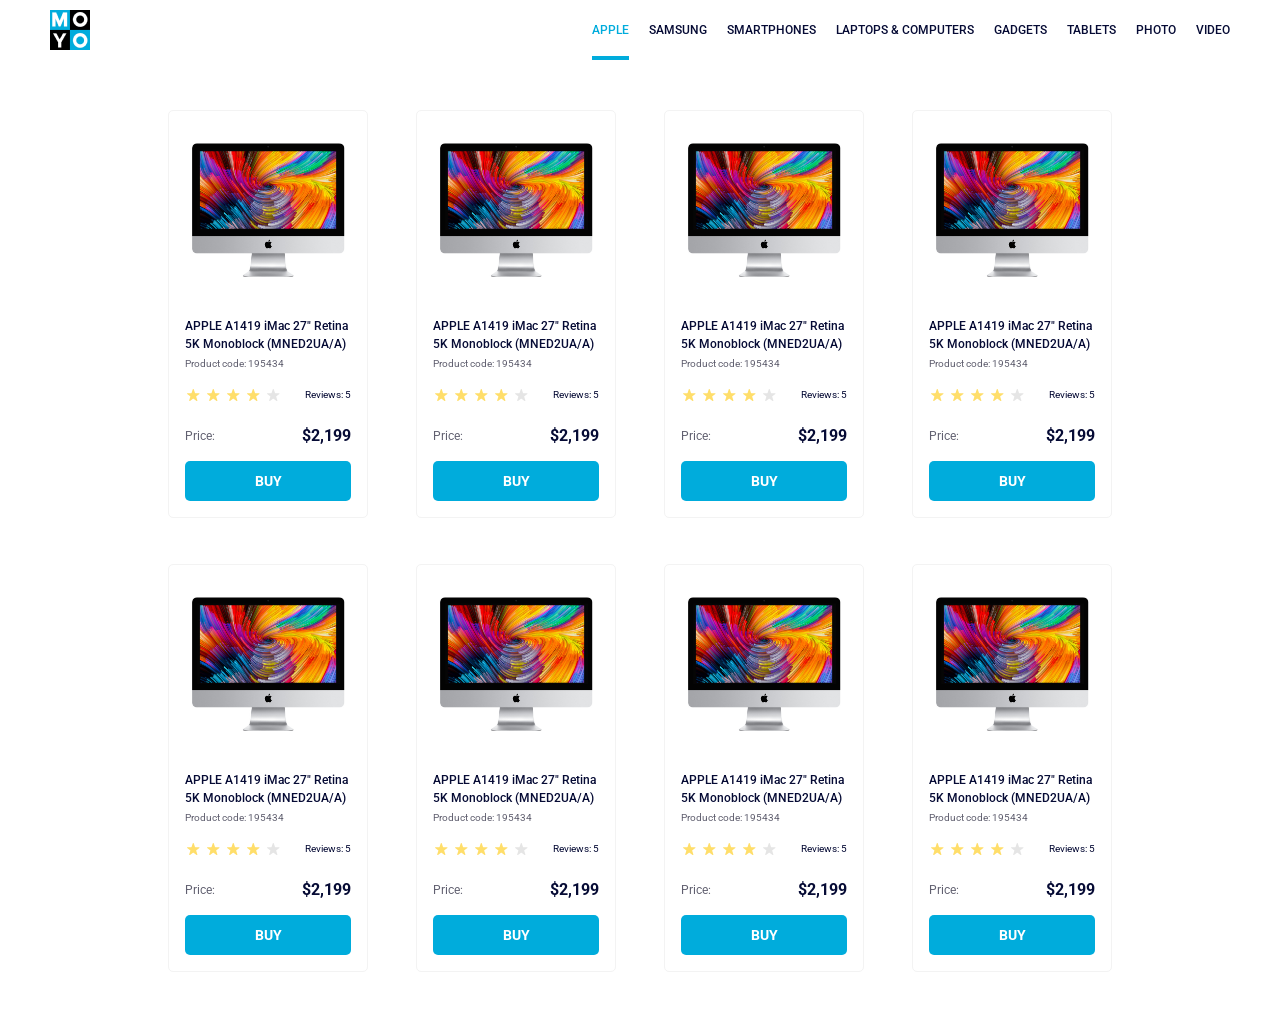
<file: index.html>
<!doctype html><html lang="en"><head><meta charset="utf-8"><meta name="viewport" content="width=device-width, initial-scale=1.0"><title>Catalog</title><link rel="preconnect" href="https://fonts.gstatic.com"><link href="https://fonts.googleapis.com/css2?family=Roboto:wght@400;500;700&display=swap" rel="stylesheet"><link rel="stylesheet" href="index.deca9fd5.css"><link rel="stylesheet" href="index.53eb50c5.css"><link rel="stylesheet" href="index.10e41ca9.css"></head><body> <header class="header"> <a href="index.html" class="header__logo"> <img src="logo.eddae0ff.png" alt="Moyo company logo" class="header__image"> </a> <nav class="nav"> <ul class="nav__list"> <li class="nav__item"> <a href="index.html" class="is-active nav__link"> Apple </a> </li> <li class="nav__item"> <a href="samsung_page" class="nav__link"> Samsung </a> </li> <li class="nav__item"> <a href="smartphones_page" class="nav__link"> Smartphones </a> </li> <li class="nav__item"> <a href="laptops_and_computers_page" class="nav__link" data-qa="nav-hover"> Laptops & Computers </a> </li> <li class="nav__item"> <a href="gadgets_page" class="nav__link"> Gadgets </a> </li> <li class="nav__item"> <a href="tablets_page" class="nav__link"> Tablets </a> </li> <li class="nav__item"> <a href="photo_page" class="nav__link"> Photo </a> </li> <li class="nav__item"> <a href="video_page" class="nav__link"> Video </a> </li> </ul> </nav> </header> <main class="catalog"> <div class="card" data-qa="card"> <img class="card__image" src="imac.202c52ff.jpeg" alt="imac"> <h2 class="card__title"> APPLE A1419 iMac 27" Retina 5K Monoblock (MNED2UA/A) </h2> <p class="card__code">Product code: 195434</p> <div class="card__rating"> <div class="stars stars--4"> <div class="stars__star"></div> <div class="stars__star"></div> <div class="stars__star"></div> <div class="stars__star"></div> <div class="stars__star"></div> </div> <p class="card__rating-reviews">Reviews: 5</p> </div> <div class="card__price"> <p class="card__price-label">Price:</p> <p class="card__price-value">$2,199</p> </div> <a href="#" class="card__button" data-qa="card-hover"> Buy </a> </div> <div class="card"> <img class="card__image" src="imac.202c52ff.jpeg" alt="imac"> <h2 class="card__title"> APPLE A1419 iMac 27" Retina 5K Monoblock (MNED2UA/A) </h2> <p class="card__code">Product code: 195434</p> <div class="card__rating"> <div class="stars stars--4"> <div class="stars__star"></div> <div class="stars__star"></div> <div class="stars__star"></div> <div class="stars__star"></div> <div class="stars__star"></div> </div> <p class="card__rating-reviews">Reviews: 5</p> </div> <div class="card__price"> <p class="card__price-label">Price:</p> <p class="card__price-value">$2,199</p> </div> <a href="#" class="card__button"> Buy </a> </div> <div class="card"> <img class="card__image" src="imac.202c52ff.jpeg" alt="imac"> <h2 class="card__title"> APPLE A1419 iMac 27" Retina 5K Monoblock (MNED2UA/A) </h2> <p class="card__code">Product code: 195434</p> <div class="card__rating"> <div class="stars stars--4"> <div class="stars__star"></div> <div class="stars__star"></div> <div class="stars__star"></div> <div class="stars__star"></div> <div class="stars__star"></div> </div> <p class="card__rating-reviews">Reviews: 5</p> </div> <div class="card__price"> <p class="card__price-label">Price:</p> <p class="card__price-value">$2,199</p> </div> <a href="#" class="card__button"> Buy </a> </div> <div class="card"> <img class="card__image" src="imac.202c52ff.jpeg" alt="imac"> <h2 class="card__title"> APPLE A1419 iMac 27" Retina 5K Monoblock (MNED2UA/A) </h2> <p class="card__code">Product code: 195434</p> <div class="card__rating"> <div class="stars stars--4"> <div class="stars__star"></div> <div class="stars__star"></div> <div class="stars__star"></div> <div class="stars__star"></div> <div class="stars__star"></div> </div> <p class="card__rating-reviews">Reviews: 5</p> </div> <div class="card__price"> <p class="card__price-label">Price:</p> <p class="card__price-value">$2,199</p> </div> <a href="#" class="card__button"> Buy </a> </div> <div class="card"> <img class="card__image" src="imac.202c52ff.jpeg" alt="imac"> <h2 class="card__title"> APPLE A1419 iMac 27" Retina 5K Monoblock (MNED2UA/A) </h2> <p class="card__code">Product code: 195434</p> <div class="card__rating"> <div class="stars stars--4"> <div class="stars__star"></div> <div class="stars__star"></div> <div class="stars__star"></div> <div class="stars__star"></div> <div class="stars__star"></div> </div> <p class="card__rating-reviews">Reviews: 5</p> </div> <div class="card__price"> <p class="card__price-label">Price:</p> <p class="card__price-value">$2,199</p> </div> <a href="#" class="card__button"> Buy </a> </div> <div class="card"> <img class="card__image" src="imac.202c52ff.jpeg" alt="imac"> <h2 class="card__title"> APPLE A1419 iMac 27" Retina 5K Monoblock (MNED2UA/A) </h2> <p class="card__code">Product code: 195434</p> <div class="card__rating"> <div class="stars stars--4"> <div class="stars__star"></div> <div class="stars__star"></div> <div class="stars__star"></div> <div class="stars__star"></div> <div class="stars__star"></div> </div> <p class="card__rating-reviews">Reviews: 5</p> </div> <div class="card__price"> <p class="card__price-label">Price:</p> <p class="card__price-value">$2,199</p> </div> <a href="#" class="card__button"> Buy </a> </div> <div class="card"> <img class="card__image" src="imac.202c52ff.jpeg" alt="imac"> <h2 class="card__title"> APPLE A1419 iMac 27" Retina 5K Monoblock (MNED2UA/A) </h2> <p class="card__code">Product code: 195434</p> <div class="card__rating"> <div class="stars stars--4"> <div class="stars__star"></div> <div class="stars__star"></div> <div class="stars__star"></div> <div class="stars__star"></div> <div class="stars__star"></div> </div> <p class="card__rating-reviews">Reviews: 5</p> </div> <div class="card__price"> <p class="card__price-label">Price:</p> <p class="card__price-value">$2,199</p> </div> <a href="#" class="card__button"> Buy </a> </div> <div class="card"> <img class="card__image" src="imac.202c52ff.jpeg" alt="imac"> <h2 class="card__title"> APPLE A1419 iMac 27" Retina 5K Monoblock (MNED2UA/A) </h2> <p class="card__code">Product code: 195434</p> <div class="card__rating"> <div class="stars stars--4"> <div class="stars__star"></div> <div class="stars__star"></div> <div class="stars__star"></div> <div class="stars__star"></div> <div class="stars__star"></div> </div> <p class="card__rating-reviews">Reviews: 5</p> </div> <div class="card__price"> <p class="card__price-label">Price:</p> <p class="card__price-value">$2,199</p> </div> <a href="#" class="card__button"> Buy </a> </div> </main> </body></html>
</file>
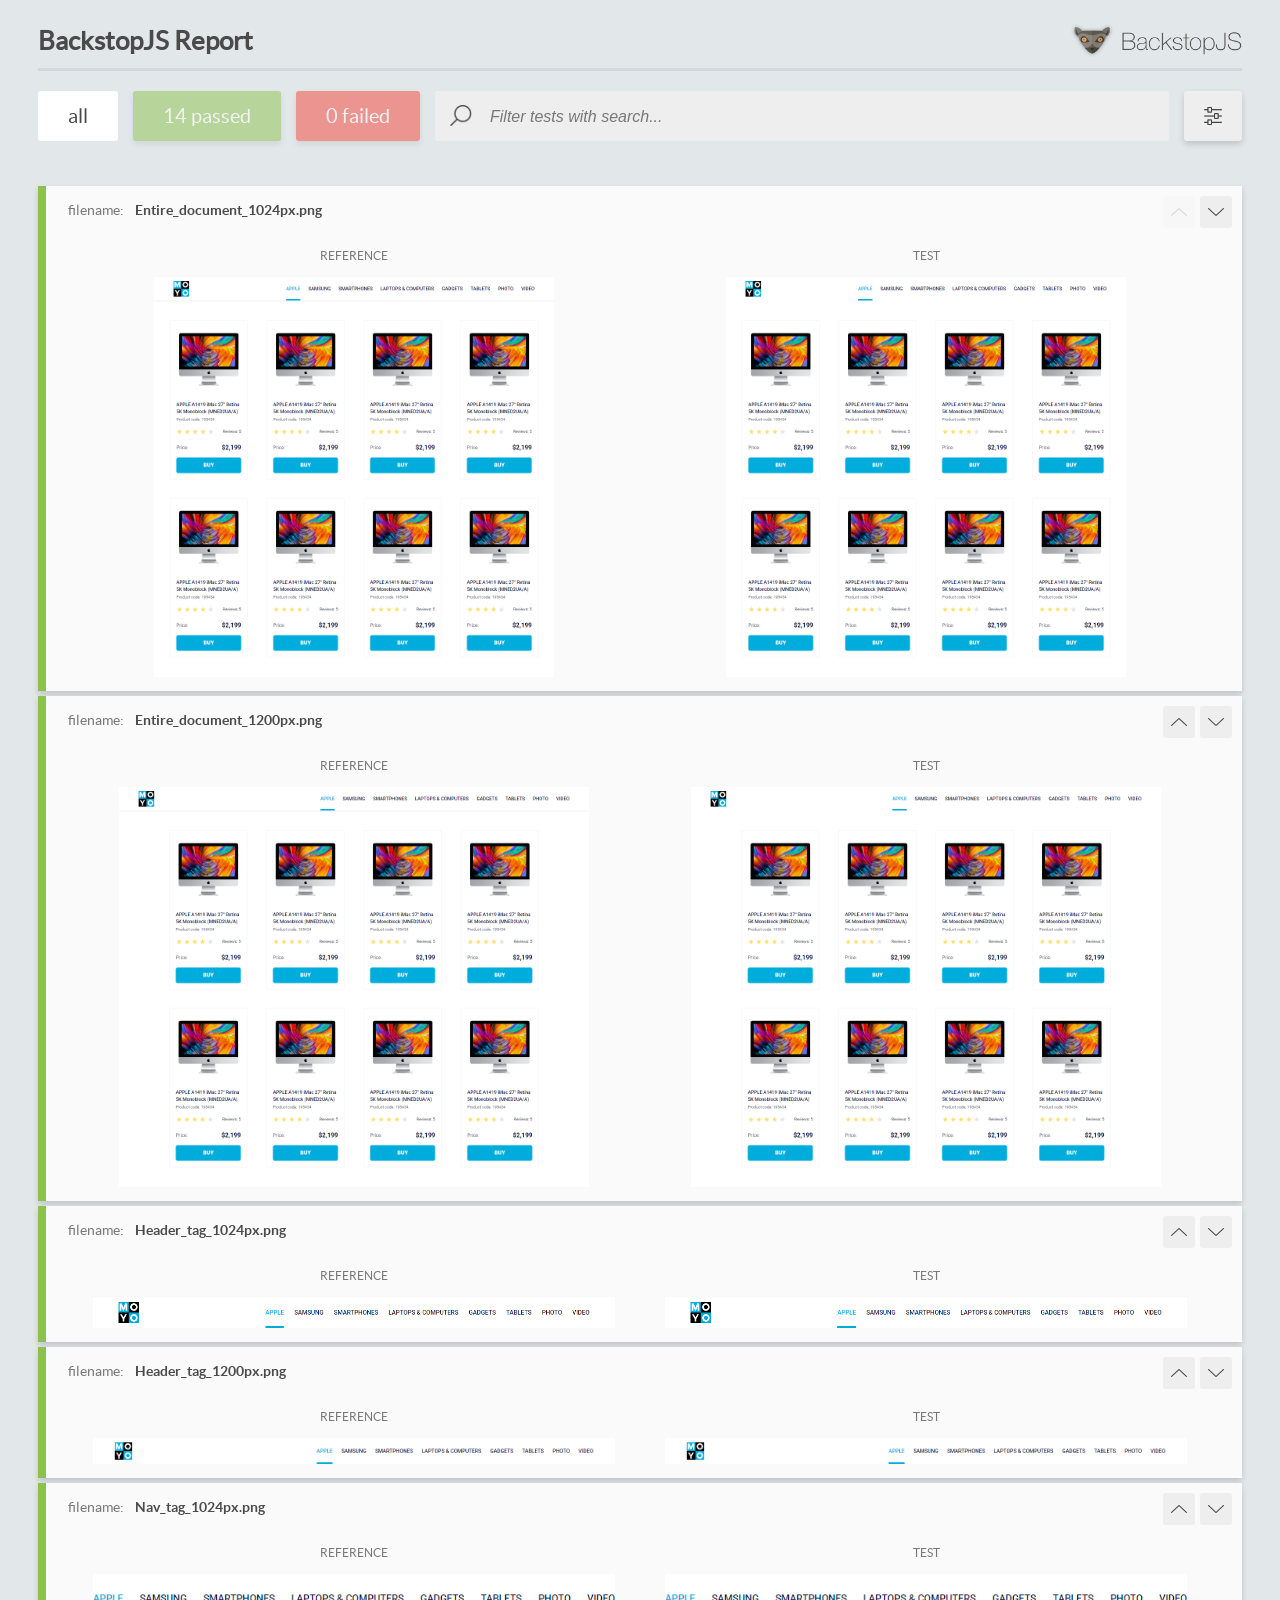
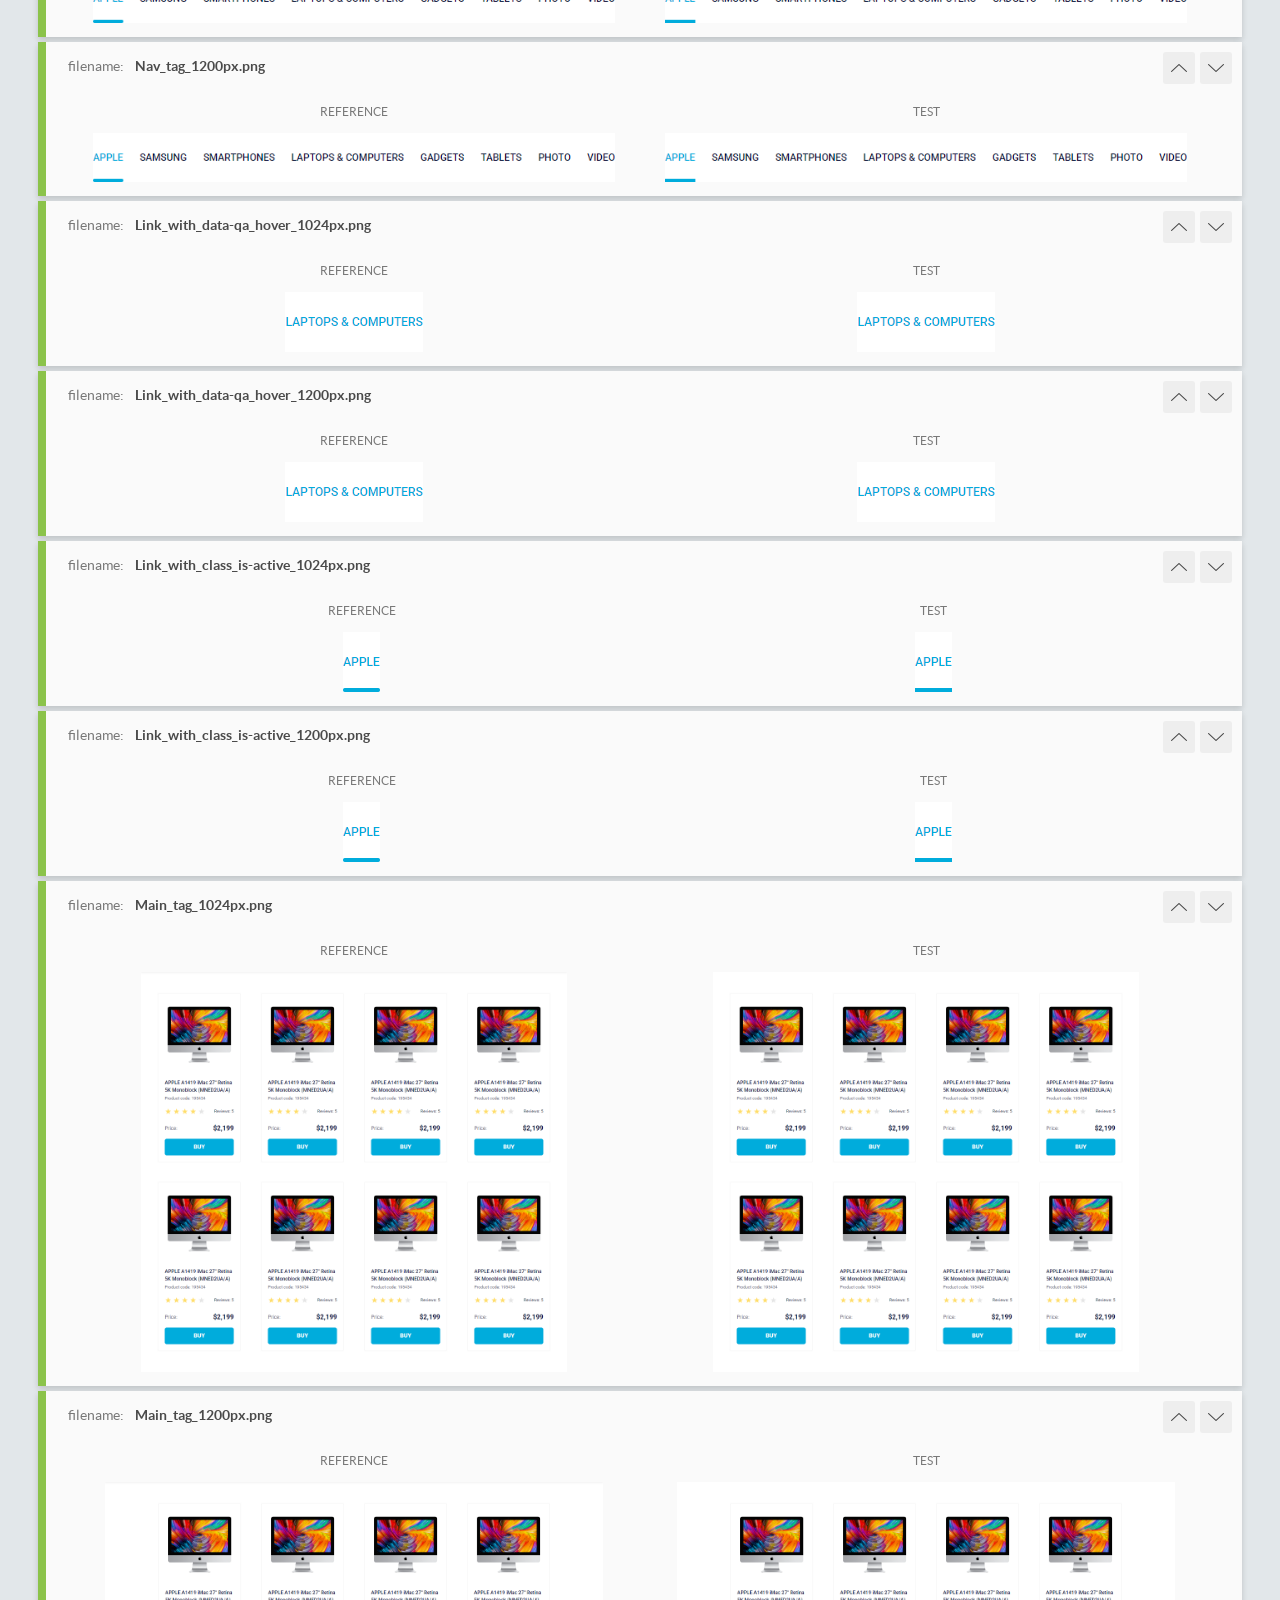
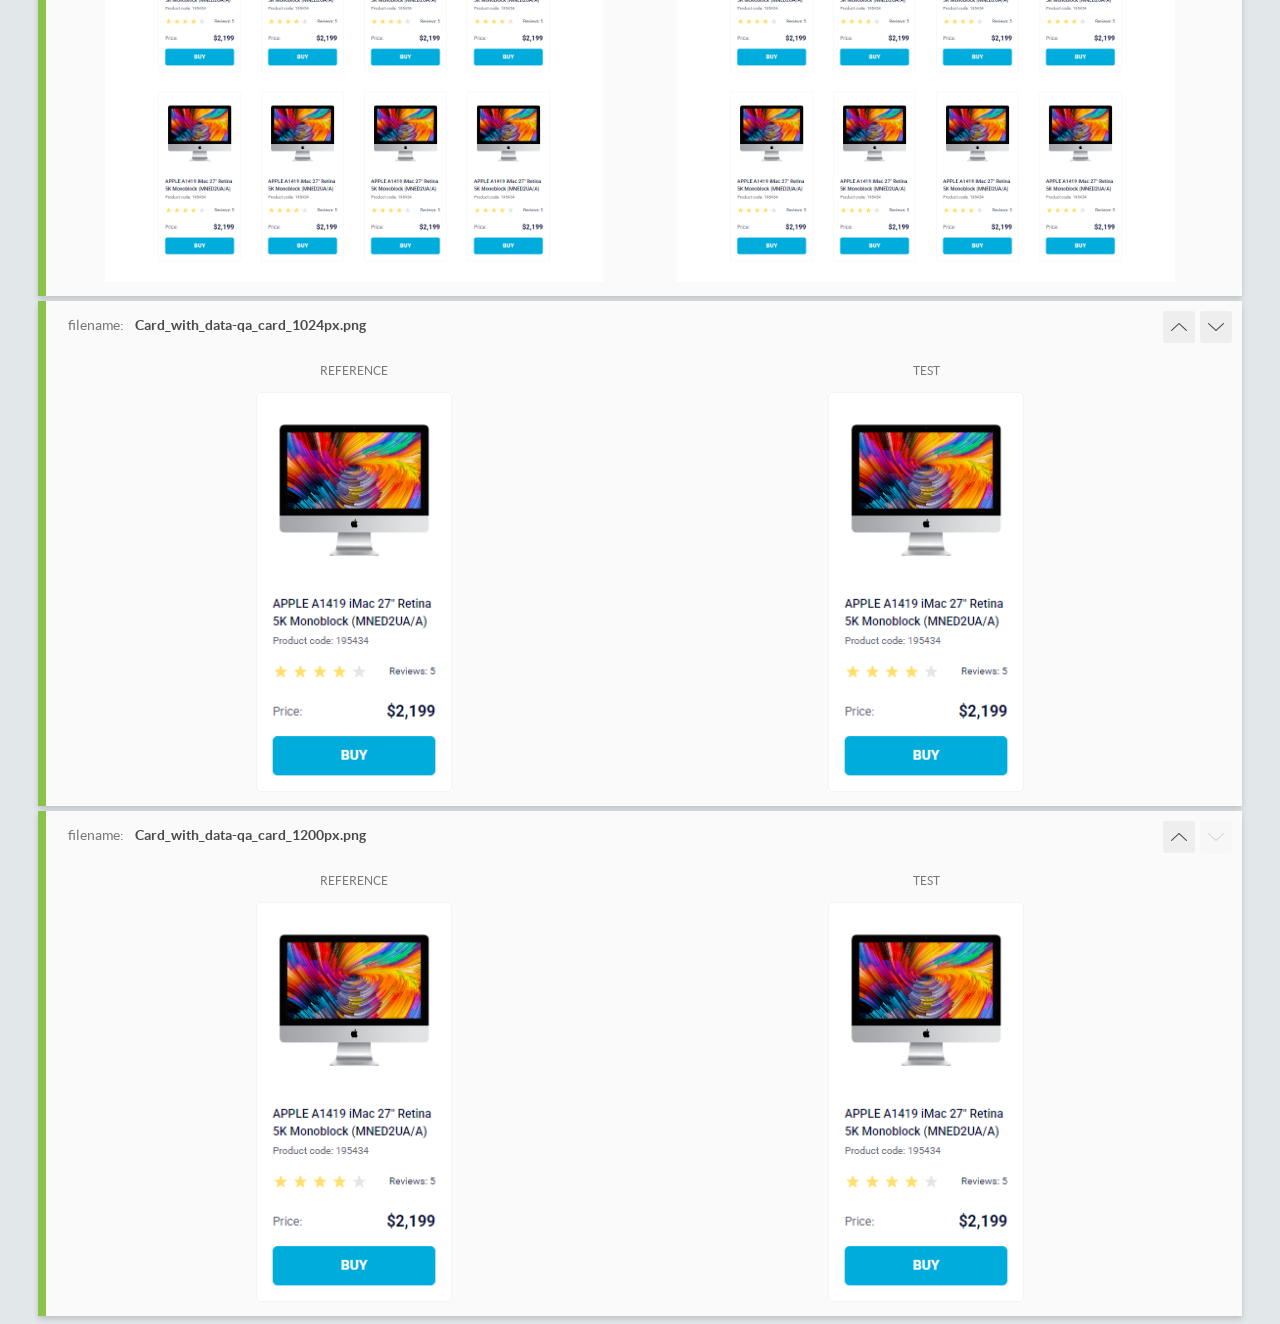
<file: report/html_report/index.html>
<!DOCTYPE html>
<html>
  <head>
    <meta charset="utf-8">
    <!-- Disable Cache -->
    <meta http-equiv="Cache-Control" content="no-cache, no-store, must-revalidate">
    <meta http-equiv="Pragma" content="no-cache">
    <meta http-equiv="Expires" content="0">

    <title>BackstopJS Report</title>

    <style>
      @font-face {
          font-family: 'latoregular';
          src: url('./assets/fonts/lato-regular-webfont.woff2') format('woff2'),
              url('./assets/fonts/lato-regular-webfont.woff') format('woff');
          font-weight: 400;
          font-style: normal;
      }
      @font-face {
          font-family: 'latobold';
          src: url('./assets/fonts/lato-bold-webfont.woff2') format('woff2'),
              url('./assets/fonts/lato-bold-webfont.woff') format('woff');
          font-weight: 700;
          font-style: normal;
      }

      .ReactModal__Body--open {
          overflow: hidden;
      }
      .ReactModal__Body--open .header {
        display: none;
      }

    </style>
  </head>
  <body style="background-color: #E2E7EA">
    <div id="root">

    </div>
    <script>
      function report (report) { // eslint-disable-line no-unused-vars
        window.tests = report;
      }
    </script>
    <script src="config.js"></script>
    <script src="index_bundle.js"></script>
  </body>
</html>
</file>
<file: index.deca9fd5.css>
html{font-family:Roboto,Arial,sans-serif}body{box-sizing:border-box;margin:0;overflow-x:hidden}.header{background-color:#fff;justify-content:space-between;align-items:center;padding:0 50px;display:flex}.header__logo{align-items:center;display:flex}.header__image{object-fit:contain;width:auto;height:40px;display:block}.nav__list{margin:0;padding:0;list-style:none;display:flex}.nav__item:not(:first-child){margin-left:20px}.nav__link{color:#060b35;text-transform:uppercase;white-space:nowrap;align-items:center;height:60px;font-size:12px;font-weight:500;text-decoration:none;transition:color .3s;display:flex;position:relative}.nav__link:hover,.nav__link:active,.nav__link.is-active{color:#00acdc}.nav__link.is-active:after{content:"";background-color:#00acdc;width:100%;height:4px;position:absolute;bottom:0;left:0}
/*# sourceMappingURL=index.deca9fd5.css.map */
</file>
<file: index.53eb50c5.css>
.stars{margin:0;padding:0;display:flex}.stars__star{background-image:url(star.822d561e.svg);background-position:50%;background-repeat:no-repeat;width:16px;height:16px;display:block}.stars__star:not(:last-child){margin-right:4px}.stars--4 .stars__star:nth-child(-n+4){background-image:url(star-active.edda4c43.svg)}body{font-family:Roboto,sans-serif}*{box-sizing:border-box;margin:0}.card{background-color:#fff;border:1px solid #f3f3f3;border-radius:5px;flex-direction:column;width:200px;padding:32px 16px 16px;transition:transform .3s,box-shadow .3s;display:flex}.card__image{object-fit:contain;align-self:center;width:160px;height:134px;margin-bottom:40px}.card__title{color:#060b35;margin-bottom:4px;font-size:12px;font-weight:500;line-height:18px;transition:color .3s}.card__title:hover .card__title__title{color:#34568b}.card__code{color:#616070;margin-bottom:16px;font-size:10px;font-weight:400;line-height:14px}.card__rating{justify-content:space-between;align-items:center;margin-bottom:24px;display:flex}.card__rating-reviews{color:#060b35;font-size:10px;font-weight:400;line-height:14px}.card__price{justify-content:space-between;align-items:center;margin-bottom:16px;display:flex}.card__price-label{color:#616070;font-size:12px;font-weight:400;line-height:18px}.card__price-value{color:#060b35;font-size:16px;font-weight:700;line-height:18px}.card__button{color:#fff;text-align:center;text-transform:uppercase;background-color:#00acdc;border:1px solid #0000;border-radius:5px;justify-content:center;align-items:center;width:100%;height:40px;font-size:14px;font-weight:700;line-height:16px;text-decoration:none;transition:background-color .3s,color .3s,border-color .3s;display:flex}.card__button:hover{color:#00acdc;background-color:#fff;border-color:#00acdc}.card:hover{z-index:10;transform:scale(1.2);box-shadow:0 10px 20px #00000026}
/*# sourceMappingURL=index.53eb50c5.css.map */
</file>
<file: index.10e41ca9.css>
.catalog{grid-template-columns:repeat(1,200px);justify-content:center;gap:46px 48px;padding:50px 40px;display:grid}@media (width>=488px){.catalog{grid-template-columns:repeat(2,200px)}}@media (width>=768px){.catalog{grid-template-columns:repeat(3,200px)}}@media (width>=1024px){.catalog{grid-template-columns:repeat(4,200px)}}
/*# sourceMappingURL=index.10e41ca9.css.map */
</file>
